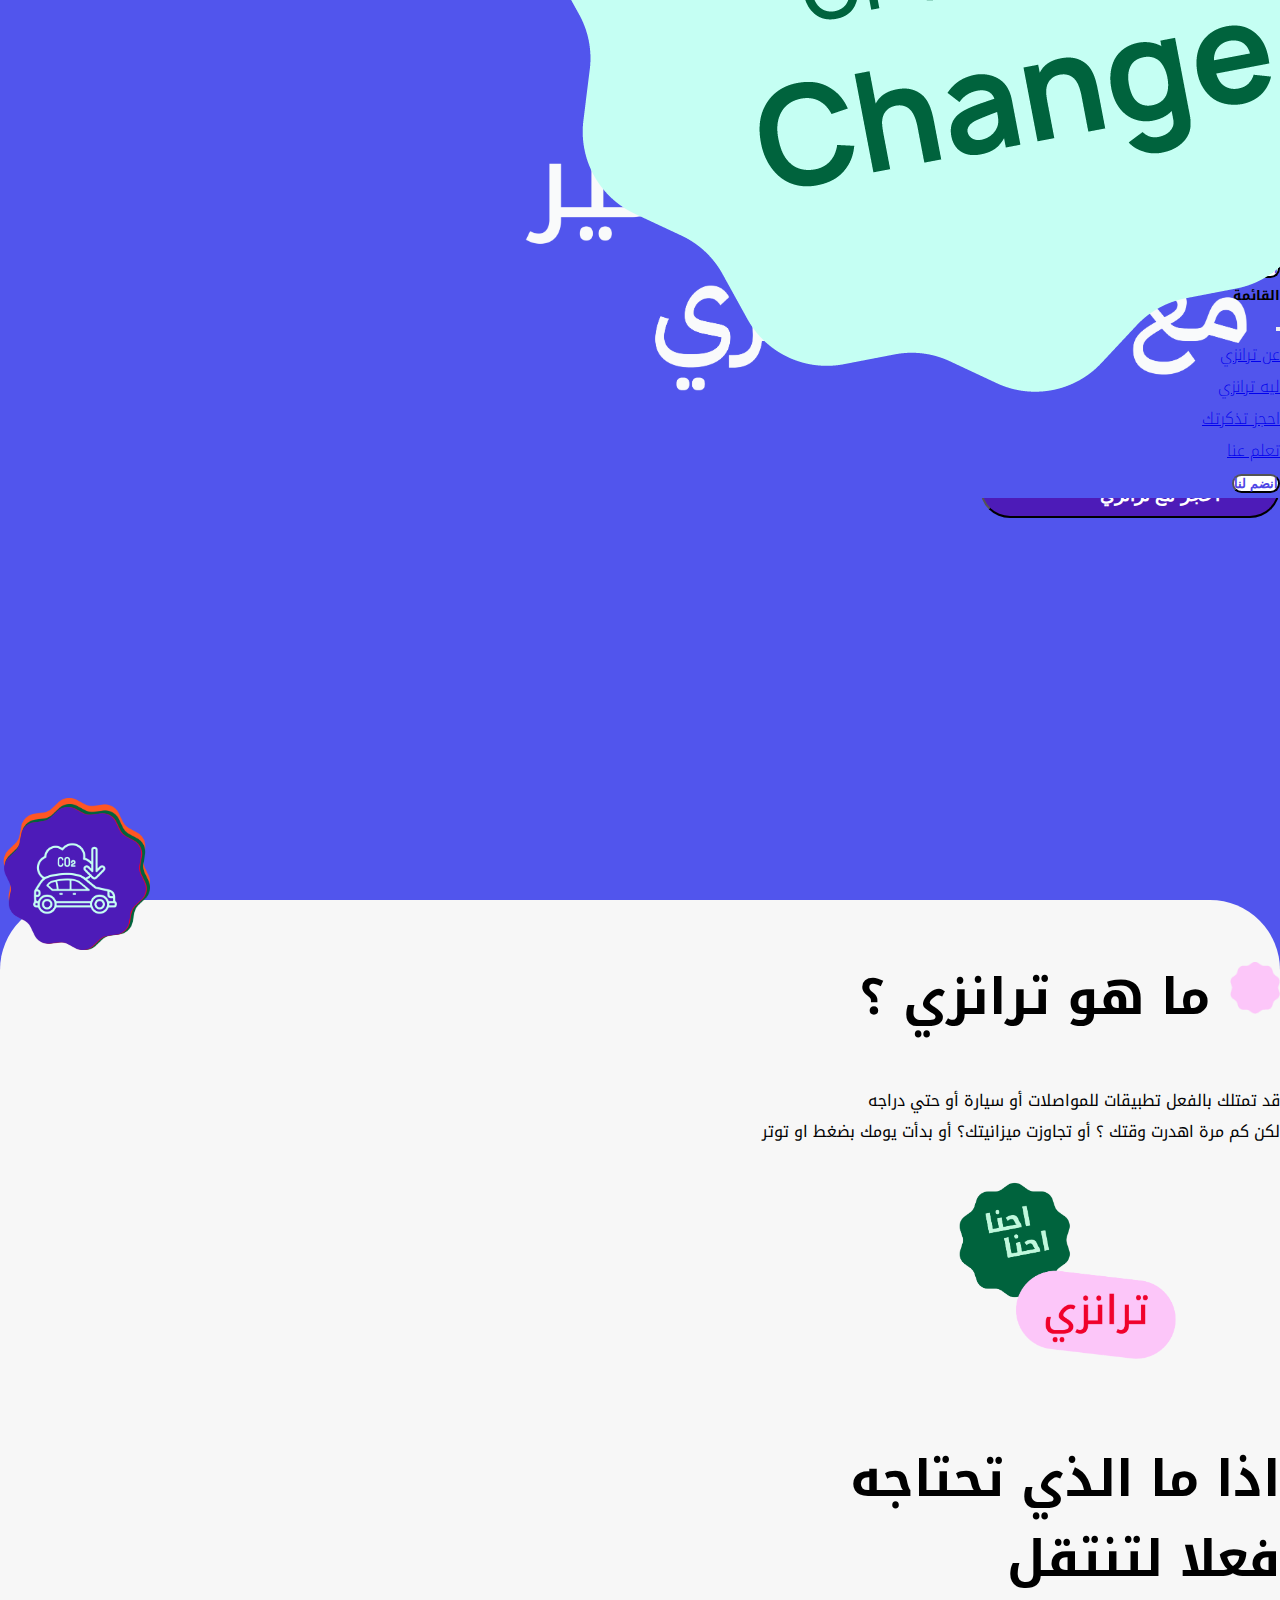
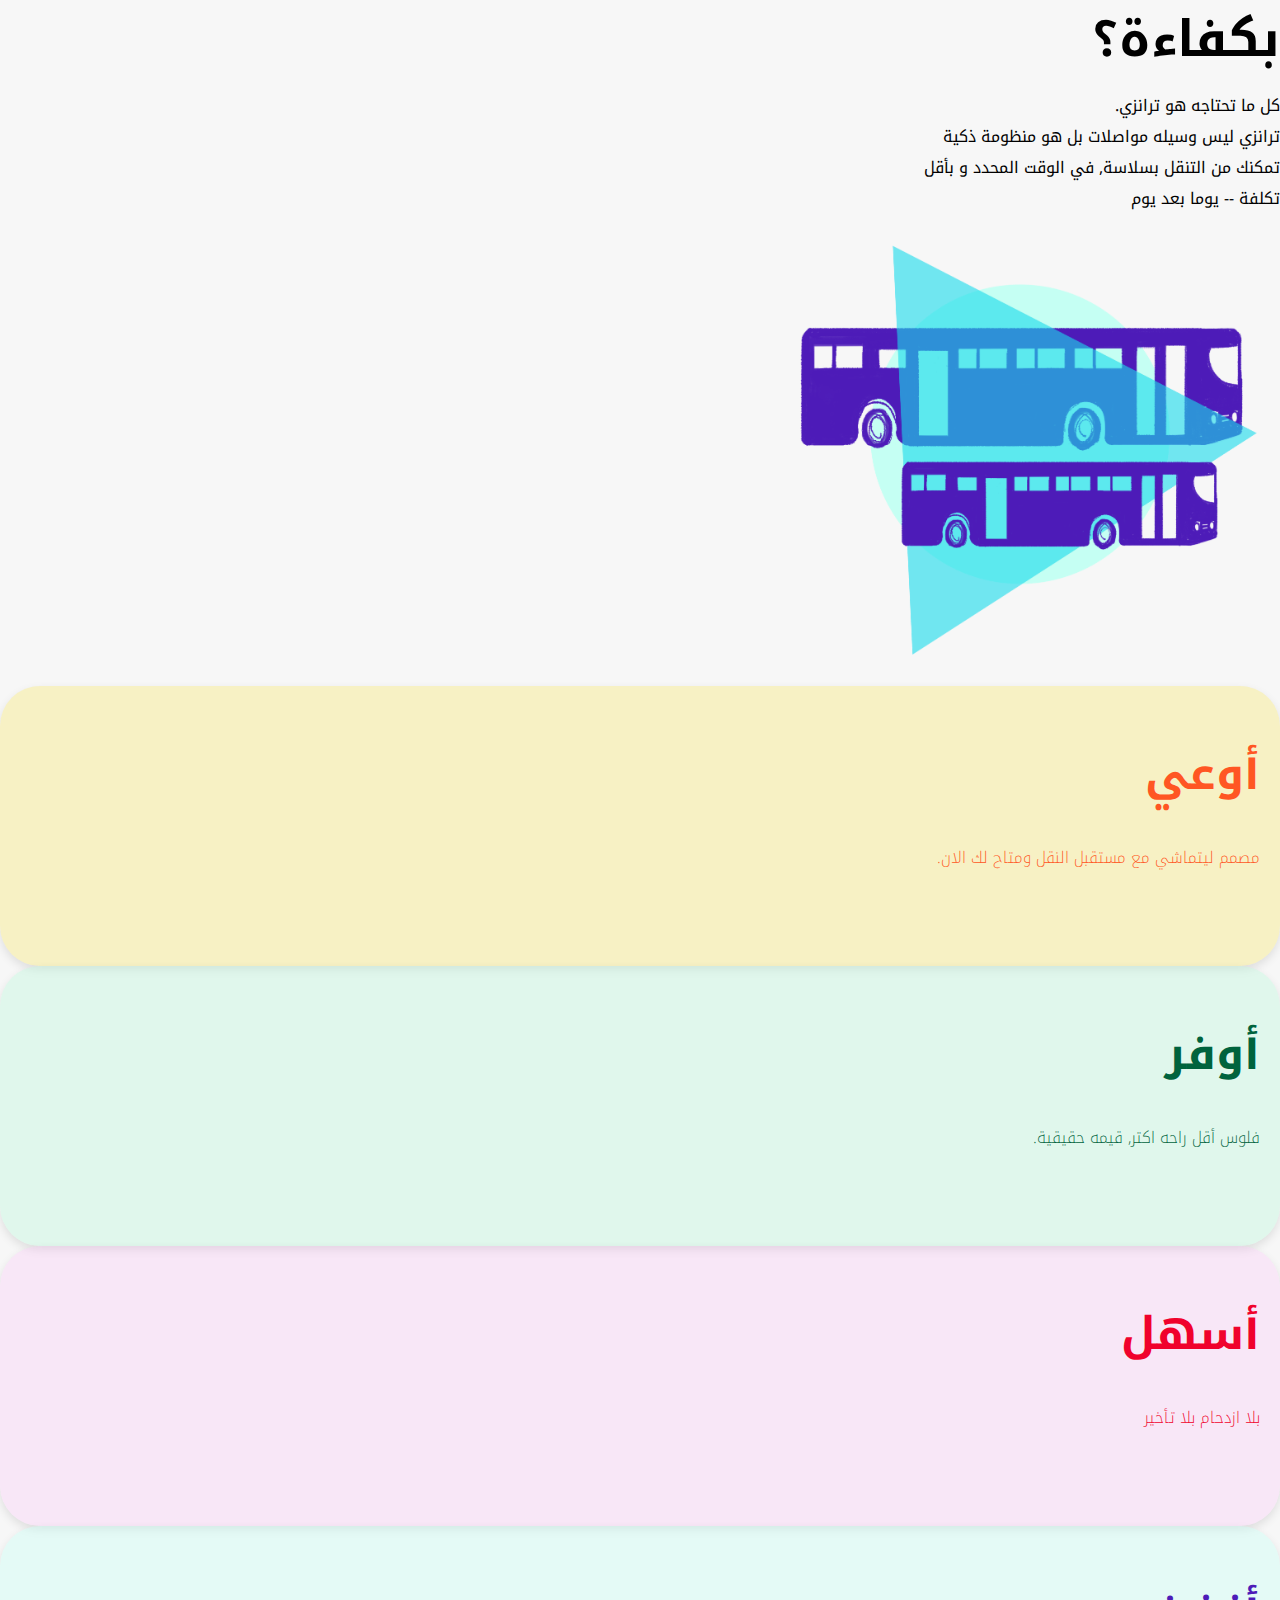
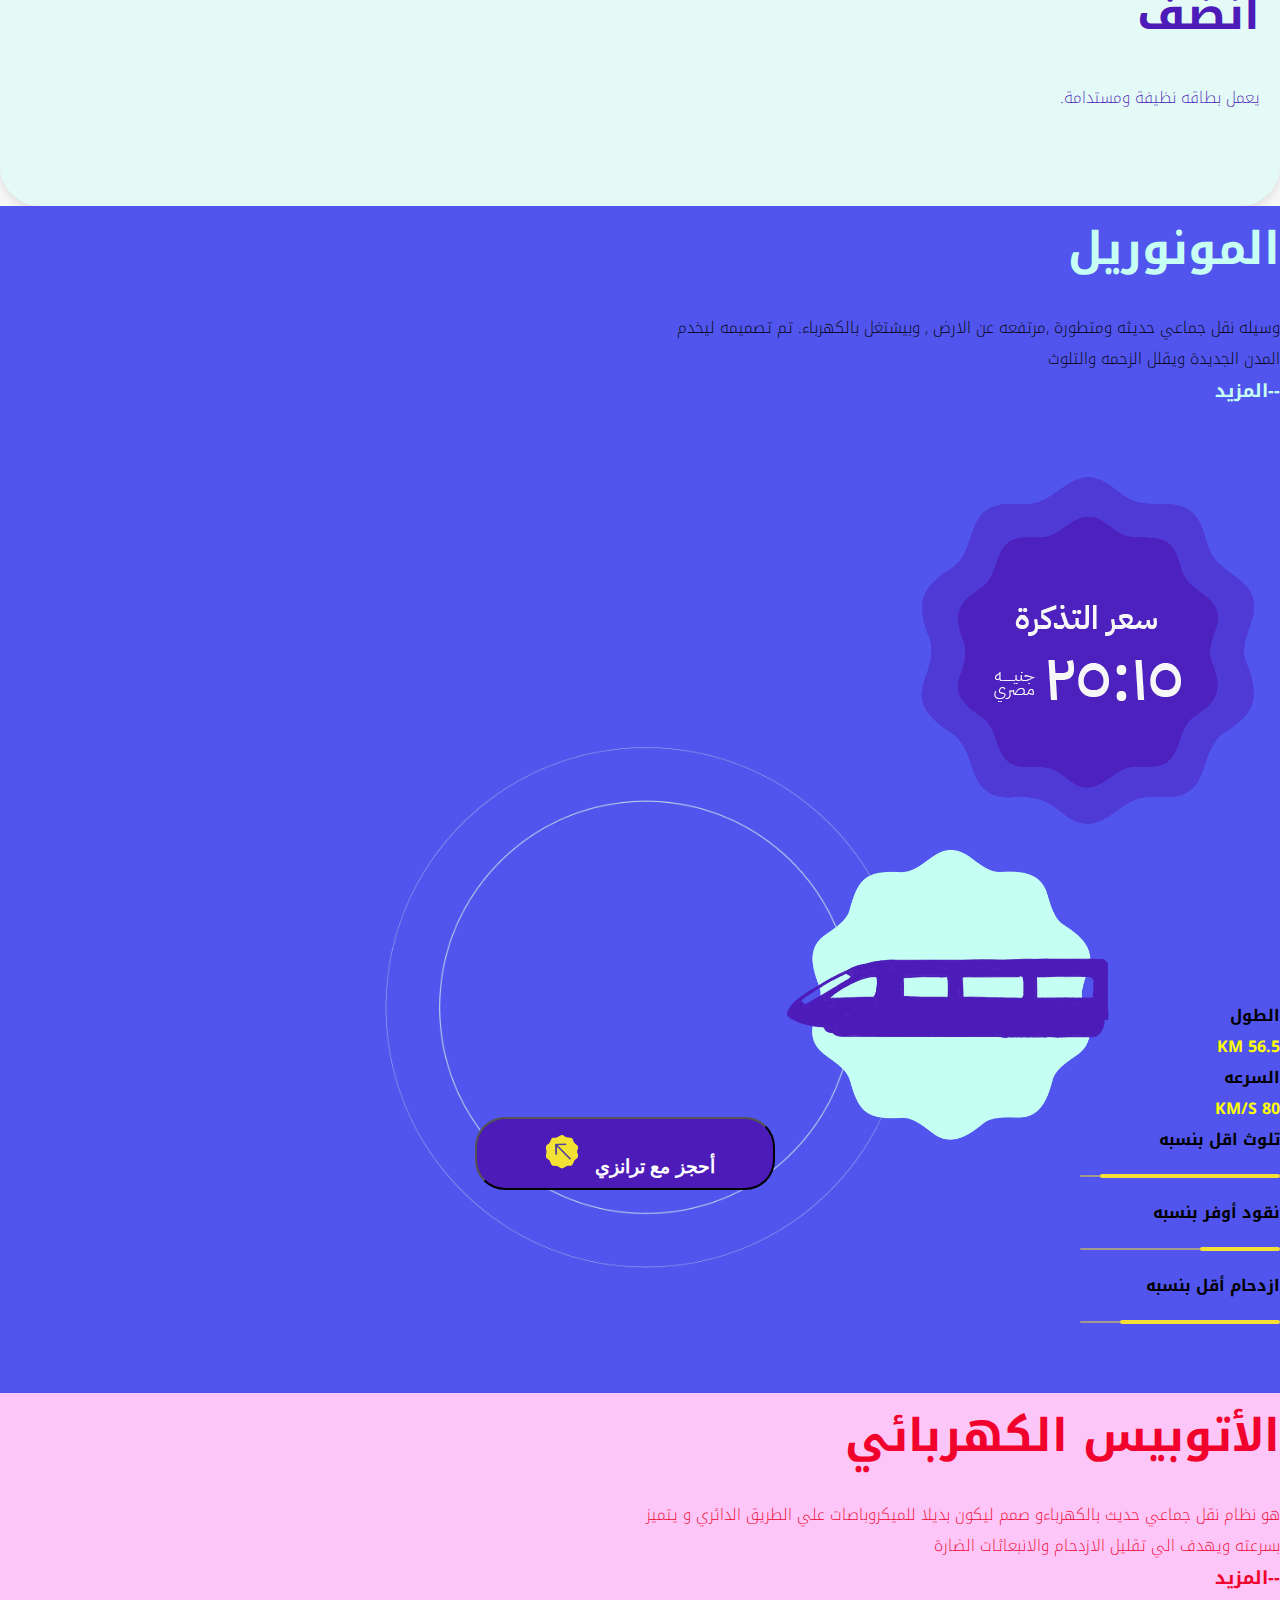
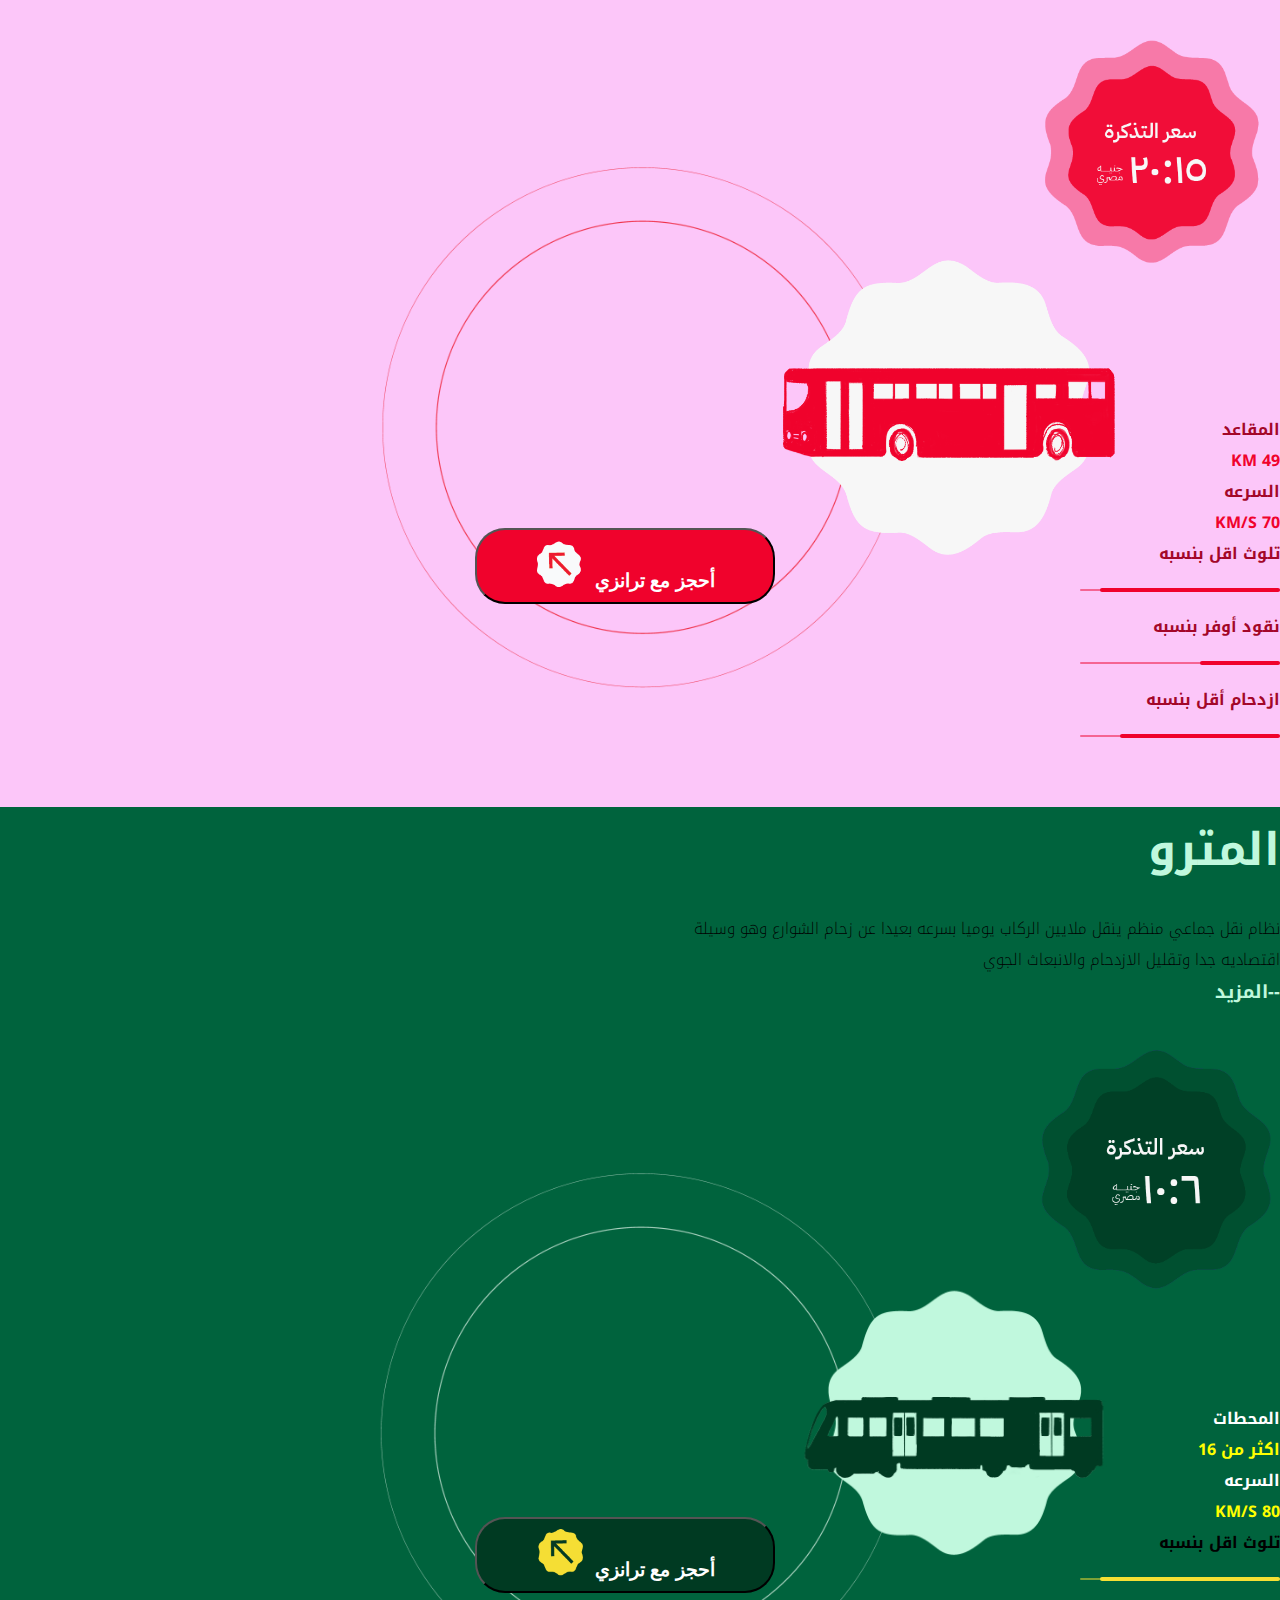
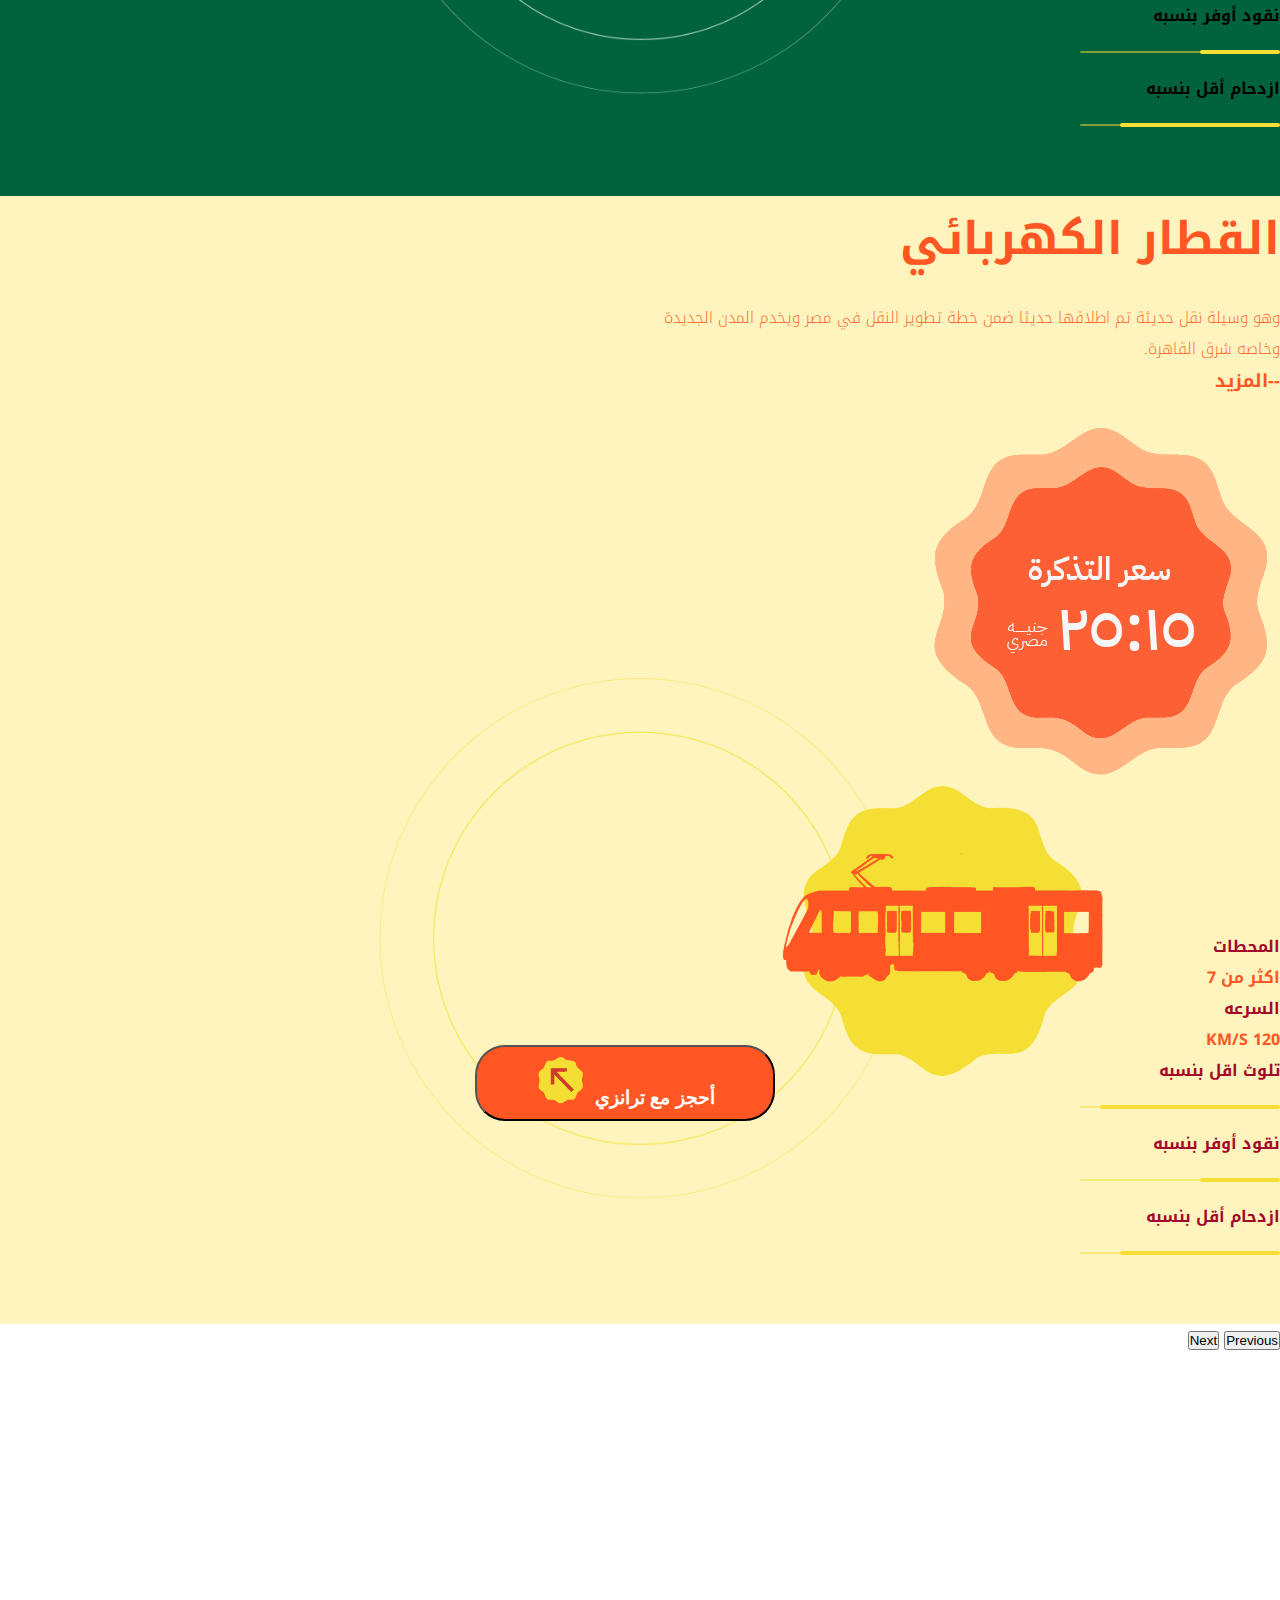
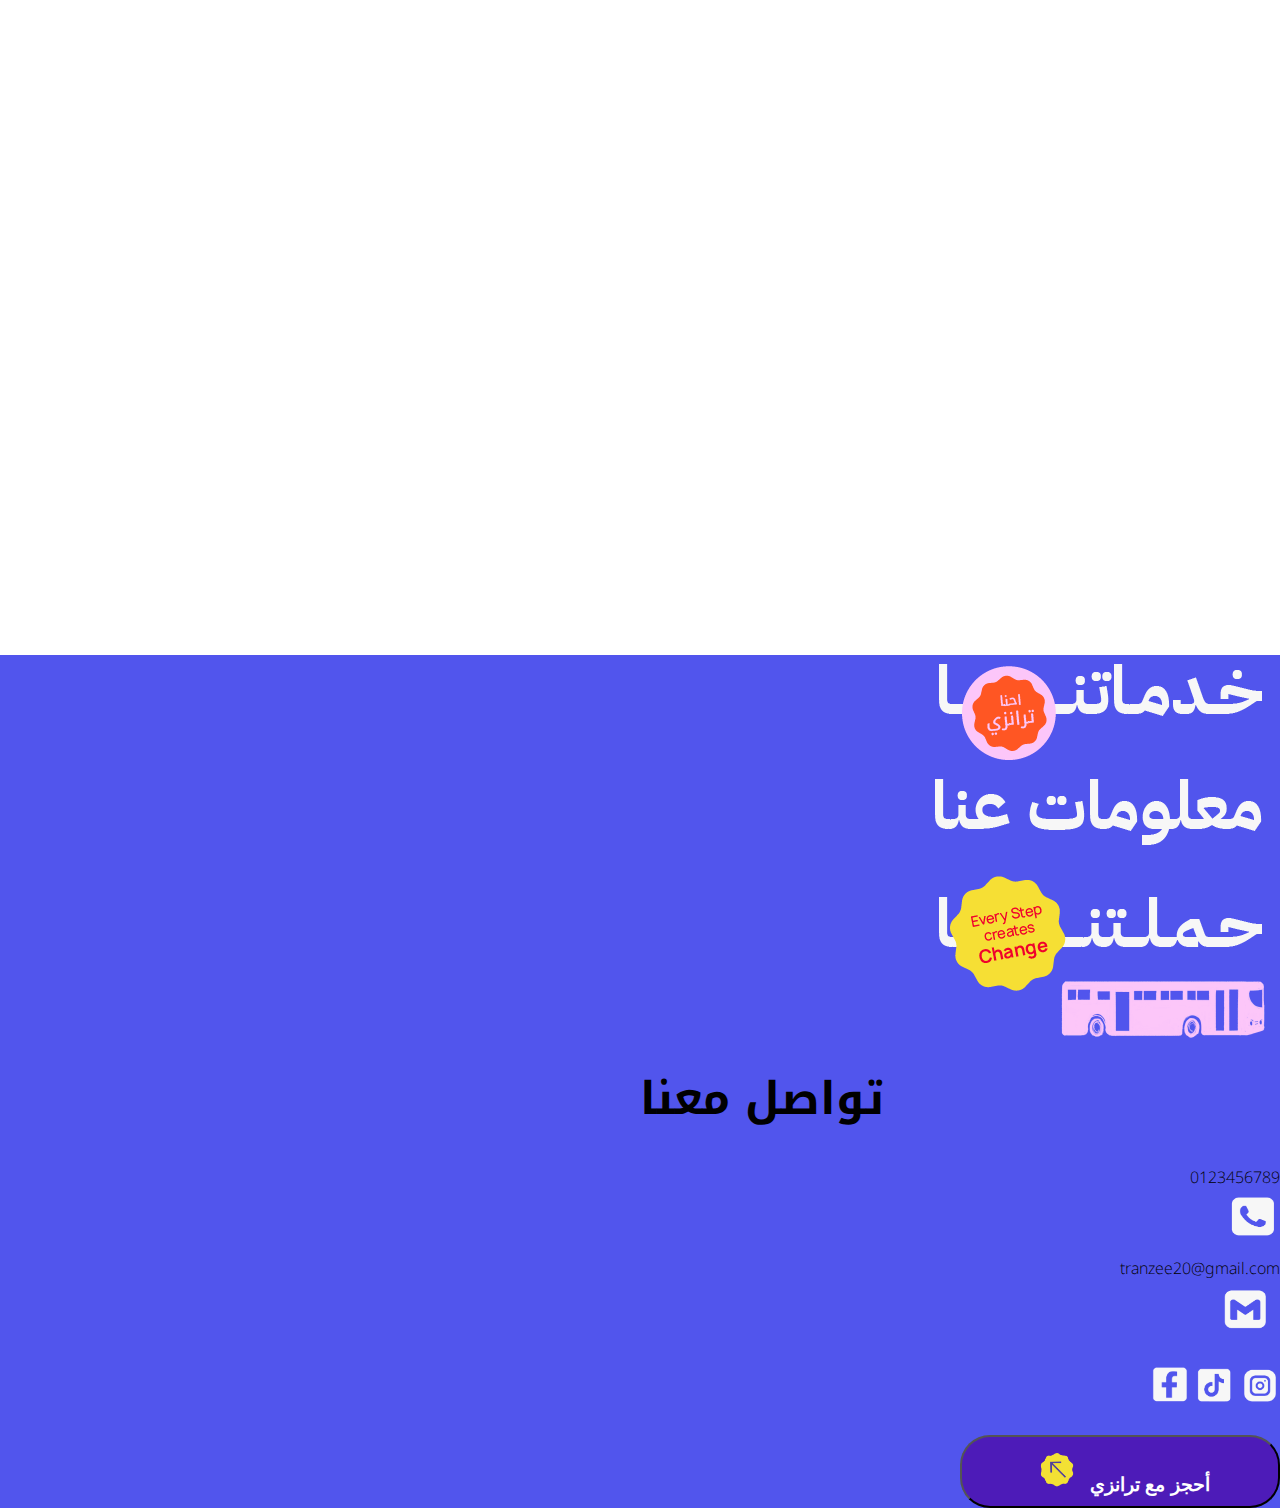
<file: index.html>
﻿<!DOCTYPE html>
<html lang="ar">
  <head>
    <meta charset="UTF-8" />
    <meta name="viewport" content="width=device-width, initial-scale=1.0" />
    <title>ترانزي</title>
    <link
      href="https://cdn.jsdelivr.net/npm/bootstrap@5.3.5/dist/css/bootstrap.min.css"
      rel="stylesheet"
      integrity="sha384-SgOJa3DmI69IUzQ2PVdRZhwQ+dy64/BUtbMJw1MZ8t5HZApcHrRKUc4W0kG879m7"
      crossorigin="anonymous"
    />
    <link rel="stylesheet" href="./style.css" />
    <link rel="icon" href="./assets/favicon.png" />
  </head>
  <body dir="rtl">
    <main class="">
      <header>
        <nav class="navbar navbar-expand-lg navbar-dark p-4">
          <div class="container">
            <!-- Toggle for small screens -->
            <a class="navbar-brand fw-bold text-white d-lg-none" href="#">
              <img src="./assets/logo.png" class="logo" />
            </a>
            <button
              class="navbar-toggler d-lg-none"
              type="button"
              data-bs-toggle="offcanvas"
              data-bs-target="#mobileMenu"
            >
              <span class="navbar-toggler-icon"></span>
            </button>

            <!-- Desktop menu -->
            <div
              class="collapse navbar-collapse d-none d-lg-flex justify-content-between"
            >
              <a class="navbar-brand fw-bold text-white" href="#">
                <img src="./assets/logo.png" class="logo" />
              </a>
              <ul class="navbar-nav text-center gap-4">
                <li class="nav-item">
                  <a class="nav-link text-white" href="#intro">عن ترانزي</a>
                </li>
                <li class="nav-item">
                  <a class="nav-link text-white" href="#about">ليه ترانزي</a>
                </li>
                <li class="nav-item">
                  <a
                    class="nav-link text-white"
                    href="#carouselExampleAutoplaying"
                    >احجز تذكرتك</a
                  >
                </li>
                <li class="nav-item">
                  <a class="nav-link text-white" href="#">تعلم عنا</a>
                </li>
              </ul>

              <button class="btn btn-join px-4 py-2">انضم لينا</button>
            </div>
          </div>
        </nav>

        <!-- Mobile Offcanvas -->
        <div
          class="offcanvas offcanvas-end d-lg-none bg-tranzee"
          tabindex="-1"
          id="mobileMenu"
        >
          <div
            class="offcanvas-header d-flex justify-content-between align-items-center w-100"
          >
            <h5 class="offcanvas-title text-light mb-0">القائمة</h5>
            <button
              type="button"
              class="btn-close btn-close-white m-0"
              data-bs-dismiss="offcanvas"
            ></button>
          </div>

          <div class="offcanvas-body text-center">
            <ul class="navbar-nav gap-3">
              <li class="nav-item">
                <a class="nav-link text-light" href="#">عن ترانزي</a>
              </li>
              <li class="nav-item">
                <a class="nav-link text-light" href="#">ليه ترانزي</a>
              </li>
              <li class="nav-item">
                <a class="nav-link text-light" href="#">احجز تذكرتك</a>
              </li>
              <li class="nav-item">
                <a class="nav-link text-light" href="#">تعلم عنا</a>
              </li>
            </ul>
            <button class="btn btn-join px-4 py-2">انضم لنا</button>
          </div>
        </div>
      </header>
      <section class="hero" id="intro">
        <div
          class="container d-flex flex-column align-items-center justify-content-center h-100"
        >
          <div style="position: relative; width: 60%">
            <img src="./assets/text.png" style="width: 100%" />
            <img
              src="./assets/png-07.png"
              class="icon d-block mx-auto w-25 w-md-25"
            />
          </div>
          <p class="w-50 text-center my-5">
            ترانزي هي حمله توعويه موجهه لجيل z ,تهدف الي تعزيز الاعتماد علي
            وسائل النقل العام بدلا من السيارات الخاصه, لتقليل الزحام وتحسين جودة
            الحياه.
          </p>
          <button class="btn register">
            أحجز مع ترانزي<img
              src="./assets/yellowArrow.png"
              style="width: 50px; margin-right: 10px"
            />
          </button>
        </div>
      </section>
      <section class="bg-tranzee" id="about">
        <div
          style="background-color: #f7f7f7; border-radius: 70px 70px 0 0"
          class="d-flex flex-column justify-content-between align-items-center py-5"
        >
          <div class="container" style="padding: 50px 0">
            <div
              class="d-flex flex-column flex-lg-row justify-content-between align-items-center hello"
            >
              <div>
                <h2 style="font-size: 50px; margin-bottom: 40px" class="fonte">
                  <img
                    src="./assets/Asset 2.png"
                    width="50px"
                    class="img-fluid"
                    style="margin-left: 20px"
                  />ما هو ترانزي ؟
                </h2>
                <p style="font-weight: 400">
                  قد تمتلك بالفعل تطبيقات للمواصلات أو سيارة أو حتي دراجه
                </p>
                <p style="font-weight: 400">
                  لكن كم مرة اهدرت وقتك ؟ أو تجاوزت ميزانيتك؟ أو بدأت يومك بضغط
                  او توتر
                </p>
              </div>
              <img
                src="./assets/png-04.png"
                class="img-fluid"
                style="width: 30%"
              />
            </div>
          </div>
          <div class="container">
            <div
              class="d-flex flex-column flex-lg-row justify-content-between align-items-center hello"
            >
              <div>
                <h2
                  class="fonte"
                  style="
                    font-size: 50px;
                    margin-bottom: 80px;
                    line-height: 80px;
                  "
                >
                  اذا ما الذي تحتاجه<br />
                  فعلا لتنتقل <br />بكفاءة؟
                </h2>
                <div style="margin-top: -70px" class="teat">
                  <p style="font-weight: 400">كل ما تحتاجه هو ترانزي.</p>
                  <p style="font-weight: 400">
                    ترانزي ليس وسيله مواصلات بل هو منظومة ذكية <br />تمكنك من
                    التنقل بسلاسة, في الوقت المحدد و بأقل <br />تكلفة -- يوما
                    بعد يوم
                  </p>
                </div>
              </div>
              <img
                src="./assets/png-03.png"
                class="img-fluid"
                style="width: 40%"
              />
            </div>
          </div>
          <div class="container-fluid my-5">
            <div class="row justify-content-center gap-3">
              <div
                class="col-8 col-md-4 mb-5 mb-lg-0 col-lg-2 relative card"
                style="background-color: hsl(53, 92%, 58%, 26%); color: #ff5623"
              >
                <h3 style="font-size: 45px; margin: 25px 0">أوعي</h3>
                <p>مصمم ليتماشي مع مستقبل النقل ومتاح لك الان.</p>
                <img src="./assets/png-12.png" class="img-fluid card-img" />
              </div>
              <div
                class="col-8 col-md-4 mb-5 mb-lg-0 col-lg-2 relative card"
                style="
                  background-color: hsl(151, 80%, 86%, 40%);
                  color: #00633d;
                "
              >
                <h3 style="font-size: 45px; margin: 25px 0">أوفر</h3>
                <p>فلوس أقل راحه اكتر, قيمه حقيقية.</p>
                <img src="./assets/png-09.png" class="img-fluid card-img" />
              </div>
              <div
                class="col-8 col-md-4 mb-5 mb-lg-0 col-lg-2 relative card"
                style="
                  background-color: hsl(304, 91%, 86%, 26%);
                  color: #f0022c;
                "
              >
                <h3 style="font-size: 45px; margin: 25px 0">أسهل</h3>
                <p>بلا ازدحام بلا تأخير</p>
                <img src="./assets/png-10.png" class="img-fluid card-img" />
              </div>
              <div
                class="col-8 col-md-4 mb-5 mb-lg-0 col-lg-2 relative card"
                style="
                  background-color: hsl(168, 100%, 89%, 40%);
                  color: #4d1bb8;
                "
              >
                <h3 style="font-size: 45px; margin: 25px 0">أنضف</h3>
                <p>يعمل بطاقه نظيفة ومستدامة.</p>
                <img src="./assets/png-11.png" class="img-fluid card-img" />
              </div>
            </div>
          </div>
        </div>
      </section>
      <div
        id="carouselExampleAutoplaying"
        class="carousel slide"
        data-bs-ride="carousel"
      >
        <div class="carousel-inner">
          <div class="carousel-item active">
            <div
              class="bg-tranzee d-flex flex-column align-items-center justify-content-center caro"
              style="min-height: 100vh"
            >
              <div
                class="w-100 container d-flex justify-content-between align-items-center text-white first-section"
              >
                <div>
                  <h3
                    style="
                      font-size: 45px;
                      color: hsl(168, 100%, 89%);
                      margin-bottom: 20px;
                    "
                  >
                    المونوريل
                  </h3>
                  <p class="para">
                    وسيله نقل جماعي حديثه ومتطورة ,مرتفعه عن الارض , وبيشتغل
                    بالكهرباء. تم تصميمه ليخدم المدن الجديدة ويقلل الزحمه
                    والتلوث
                  </p>
                  <p
                    class="w-50"
                    style="
                      font-weight: bold;
                      font-size: 18px;
                      color: hsl(168, 100%, 89%);
                    "
                  >
                    --المزيد
                  </p>
                </div>
                <div class="tazkara">
                  <img src="./assets/tazkaraBlue.png"  />
                </div>
              </div>
              <div
                class="d-flex flex-column justify-content-between align-items-center my-2 w-100 circles-bg"
                style="background-image: url(./assets/firstCircles.png)"
              >
                <img
                  src="./assets/png-01.png"
                  class="d-block car-img"
                  alt="..."
                />
                <button class="btn register">
                  أحجز مع ترانزي<img
                    src="./assets/yellowArrow.png"
                    style="width: 50px; margin-right: 10px"
                  />
                </button>
              </div>
              <div
                class="container d-flex justify-content-between align-items-center last-section"
              >
                <div class="text-white">
                  <div>
                    <h4>الطول</h4>
                    <p style="font-weight: bold; color: yellow">56.5 KM</p>
                  </div>
                  <div>
                    <h4>السرعه</h4>
                    <p style="font-weight: bold; color: yellow">80 KM/S</p>
                  </div>
                </div>
                <div class="text-white">
                  <div class="my-2">
                    <h4>تلوث اقل بنسبه</h4>
                    <div class="range-container" data-value="90">
                      <div class="filled"></div>
                    </div>
                  </div>
                  <div class="my-2">
                    <h4 class="">نقود أوفر بنسبه</h4>
                    <div class="range-container" data-value="40">
                      <div class="filled"></div>
                    </div>
                  </div>
                  <div class="my-2">
                    <h4>ازدحام أقل بنسبه</h4>
                    <div class="range-container" data-value="80">
                      <div class="filled"></div>
                    </div>
                  </div>
                </div>
              </div>
            </div>
          </div>
          <div class="carousel-item">
            <div
              class="bg-bink d-flex flex-column align-items-center justify-content-center caro"
              style="min-height: 100vh"
            >
              <div
                class="w-100 container d-flex justify-content-between align-items-center text-white first-section"
              >
                <div style="color: #f0022c">
                  <h3
                    style="font-size: 45px; color: #f0022c; margin-bottom: 20px"
                  >
                    الأتوبيس الكهربائي
                  </h3>
                  <p class="para">
                    هو نظام نقل جماعي حديث بالكهرباءو صمم ليكون بديلا
                    للميكروباصات علي الطريق الدائري و يتميز بسرعته ويهدف الي
                    تقليل الازدحام والانبعاثات الضارة
                  </p>
                  <p
                    class="w-50"
                    style="font-weight: bold; font-size: 18px; color: #f0022c"
                  >
                    --المزيد
                  </p>
                </div>
                <div class="tazkara">
                  <img src="./assets/redTaskara.png" style="width: 100%" />
                </div>
              </div>
              <div
                class="d-flex flex-column justify-content-between align-items-center my-2 w-100 circles-bg"
                style="background-image: url(./assets/redCricles.png)"
              >
                <img
                  src="./assets/png-17.png"
                  class="d-block car-img"
                  alt="..."
                />
                <button class="btn register" style="background-color: #f0022c">
                  أحجز مع ترانزي<img
                    src="./assets/redarrow.png"
                    style="width: 50px; margin-right: 10px"
                  />
                </button>
              </div>
              <div
                class="container d-flex justify-content-between align-items-center last-section"
              >
                <div class="text-white">
                  <div>
                    <h4 style="color: #a30729">المقاعد</h4>
                    <p style="font-weight: bold; color: #f0022c">49 KM</p>
                  </div>
                  <div>
                    <h4 style="color: #a30729">السرعه</h4>
                    <p style="font-weight: bold; color: #f0022c">70 KM/S</p>
                  </div>
                </div>
                <div class="text-white">
                  <div class="my-2">
                    <h4 style="color: #a30729">تلوث اقل بنسبه</h4>
                    <div
                      class="range-container"
                      style="background-color: hsl(349, 98%, 47%, 50%)"
                      data-value="90"
                    >
                      <div
                        class="filled"
                        style="background-color: #f0022c"
                      ></div>
                    </div>
                  </div>
                  <div class="my-2">
                    <h4 style="color: #a30729">نقود أوفر بنسبه</h4>
                    <div
                      class="range-container"
                      style="background-color: hsl(349, 98%, 47%, 50%)"
                      data-value="40"
                    >
                      <div
                        class="filled"
                        style="background-color: #f0022c"
                      ></div>
                    </div>
                  </div>
                  <div class="my-2">
                    <h4 style="color: #a30729">ازدحام أقل بنسبه</h4>
                    <div
                      class="range-container"
                      style="background-color: hsl(349, 98%, 47%, 50%)"
                      data-value="80"
                    >
                      <div
                        class="filled"
                        style="background-color: #f0022c"
                      ></div>
                    </div>
                  </div>
                </div>
              </div>
            </div>
          </div>
          <div class="carousel-item">
            <div
              class="bg-green d-flex flex-column align-items-center justify-content-center caro"
              style="min-height: 100vh"
            >
              <div
                class="w-100 container d-flex justify-content-between align-items-center text-white first-section"
              >
                <div>
                  <h3
                    style="font-size: 45px; color: #c0f8dd; margin-bottom: 20px"
                  >
                    المترو
                  </h3>
                  <p class="para">
                    نظام نقل جماعي منظم ينقل ملايين الركاب يوميا بسرعه بعيدا عن
                    زحام الشوارع وهو وسيلة اقتصاديه جدا وتقليل الازدحام
                    والانبعاث الجوي
                  </p>
                  <p
                    class="w-50"
                    style="font-weight: bold; font-size: 18px; color: #c0f8dd"
                  >
                    --المزيد
                  </p>
                </div>
                <div class="tazkara">
                  <img src="./assets/greenTaskara.png" style="width: 100%" />
                </div>
              </div>
              <div
                class="d-flex flex-column justify-content-between align-items-center my-2 w-100 circles-bg"
                style="background-image: url(./assets/greenCircles.png)"
              >
                <img
                  src="./assets/png-19.png"
                  class="d-block car-img"
                  alt="..."
                />
                <button class="btn register" style="background-color: #003a22">
                  أحجز مع ترانزي<img
                    src="./assets/greenArrow.png"
                    style="width: 50px; margin-right: 10px"
                  />
                </button>
              </div>
              <div
                class="container d-flex justify-content-between align-items-center last-section"
              >
                <div class="text-white">
                  <div>
                    <h4 style="color: white">المحطات</h4>
                    <p style="font-weight: bold; color: yellow">اكثر من 16</p>
                  </div>
                  <div>
                    <h4 style="color: white">السرعه</h4>
                    <p style="font-weight: bold; color: yellow">80 KM/S</p>
                  </div>
                </div>
                <div class="text-white">
                  <div class="my-2">
                    <h4>تلوث اقل بنسبه</h4>
                    <div class="range-container" data-value="90">
                      <div class="filled"></div>
                    </div>
                  </div>
                  <div class="my-2">
                    <h4 class="">نقود أوفر بنسبه</h4>
                    <div class="range-container" data-value="40">
                      <div class="filled"></div>
                    </div>
                  </div>
                  <div class="my-2">
                    <h4>ازدحام أقل بنسبه</h4>
                    <div class="range-container" data-value="80">
                      <div class="filled"></div>
                    </div>
                  </div>
                </div>
              </div>
            </div>
          </div>
          <div class="carousel-item">
            <div
              class="b-beige d-flex flex-column align-items-center justify-content-center caro"
              style="min-height: 100vh"
            >
              <div
                class="w-100 container d-flex justify-content-between align-items-center text-white first-section"
              >
                <div>
                  <h3
                    style="font-size: 45px; color: #ff5623; margin-bottom: 20px"
                  >
                    القطار الكهربائي
                  </h3>
                  <p class="para" style="color: #ff5623">
                    وهو وسيلة نقل حديثة تم اطلاقها حديثا ضمن خطة تطوير النقل في
                    مصر ويخدم المدن الجديدة وخاصه شرق القاهرة.
                  </p>
                  <p
                    class="w-50"
                    style="font-weight: bold; font-size: 18px; color: #ff5623"
                  >
                    --المزيد
                  </p>
                </div>
                <div class="tazkara">
                  <img src="./assets/orangeTaskara.png"  />
                </div>
              </div>
              <div
                class="d-flex flex-column justify-content-between align-items-center my-2 w-100 circles-bg"
                style="background-image: url(./assets/yellowCircles.png)"
              >
                <img
                  src="./assets/png-06.png"
                  class="d-block car-img"
                  alt="..."
                />
                <button class="btn register" style="background-color: #ff5623">
                  أحجز مع ترانزي<img
                    src="./assets/orangeArrow.png"
                    style="width: 50px; margin-right: 10px"
                  />
                </button>
              </div>
              <div
                class="container d-flex justify-content-between align-items-center last-section"
              >
                <div class="text-white">
                  <div>
                    <h4 style="color: #a30729">المحطات</h4>
                    <p style="font-weight: bold; color: #ff5623">اكثر من 7</p>
                  </div>
                  <div>
                    <h4 style="color: #a30729">السرعه</h4>
                    <p style="font-weight: bold; color: #ff5623">120 KM/S</p>
                  </div>
                </div>
                <div class="text-white">
                  <div class="my-2">
                    <h4 style="color: #a30729">تلوث اقل بنسبه</h4>
                    <div class="range-container" data-value="90">
                      <div class="filled" style="color: #ff5623"></div>
                    </div>
                  </div>
                  <div class="my-2">
                    <h4 class="" style="color: #a30729">نقود أوفر بنسبه</h4>
                    <div class="range-container" data-value="40">
                      <div class="filled" style="color: #ff5623"></div>
                    </div>
                  </div>
                  <div class="my-2">
                    <h4 style="color: #a30729">ازدحام أقل بنسبه</h4>
                    <div class="range-container" data-value="80">
                      <div class="filled" style="color: #ff5623"></div>
                    </div>
                  </div>
                </div>
              </div>
            </div>
          </div>
        </div>
        <button
          class="carousel-control-prev"
          type="button"
          data-bs-target="#carouselExampleAutoplaying"
          data-bs-slide="prev"
        >
          <span class="carousel-control-prev-icon" aria-hidden="true"></span>
          <span class="visually-hidden">Previous</span>
        </button>
        <button
          class="carousel-control-next"
          type="button"
          data-bs-target="#carouselExampleAutoplaying"
          data-bs-slide="next"
        >
          <span class="carousel-control-next-icon" aria-hidden="true"></span>
          <span class="visually-hidden">Next</span>
        </button>
      </div>
      <div style="min-height: 100vh"></div>
      <div class="bg-tranzee p-5 beforeFooter">
        <footer
          class="container bg-tranzee w-100 w-md-50 d-flex flex-column flex-md-row justify-content-between align-items-center text-white"
        >
          <div class="right">
            <img src="./assets/png-25.png" />
          </div>
          <div class="d-flex flex-column info left">
            <h3
              style="
                font-size: 45px;
                margin-bottom: 20px;
                width: 100%;
                text-align: left;
              "
            >
              تواصل معنا
            </h3>
            <div class="d-flex align-items-center">
              <p>0123456789</p>
              <img src="./assets/phone.png" style="width: 60px; height: 50px" />
            </div>
            <div class="d-flex align-items-center">
              <p>tranzee20@gmail.com</p>
              <img src="./assets/gmail.png" style="width: 70px; height: 50px" />
            </div>
            <div
              class="d-flex justify-content-center"
              style="padding-left: 10px; margin: 20px 0"
            >
              <img src="./assets/insta.png" />
              <img src="./assets/tiktok.png" />
              <img src="./assets/facebook.png" />
            </div>
            <button class="btn register" style="width: 50%">
              أحجز مع ترانزي<img
                src="./assets/yellowArrow.png"
                style="width: 50px; margin-right: 10px"
              />
            </button>
          </div>
        </footer>
      </div>
      <!-- footer -->
    </main>
    <script
      src="https://cdn.jsdelivr.net/npm/@popperjs/core@2.11.8/dist/umd/popper.min.js"
      integrity="sha384-I7E8VVD/ismYTF4hNIPjVp/Zjvgyol6VFvRkX/vR+Vc4jQkC+hVqc2pM8ODewa9r"
      crossorigin="anonymous"
    ></script>
    <script
      src="https://cdn.jsdelivr.net/npm/bootstrap@5.3.5/dist/js/bootstrap.min.js"
      integrity="sha384-VQqxDN0EQCkWoxt/0vsQvZswzTHUVOImccYmSyhJTp7kGtPed0Qcx8rK9h9YEgx+"
      crossorigin="anonymous"
    ></script>
    <script>
      document.querySelectorAll(".range-container").forEach((container) => {
        const value = container.getAttribute("data-value");
        const filled = container.querySelector(".filled");
        filled.style.width = value + "%";
      });
    </script>
  </body>
</html>
</file>
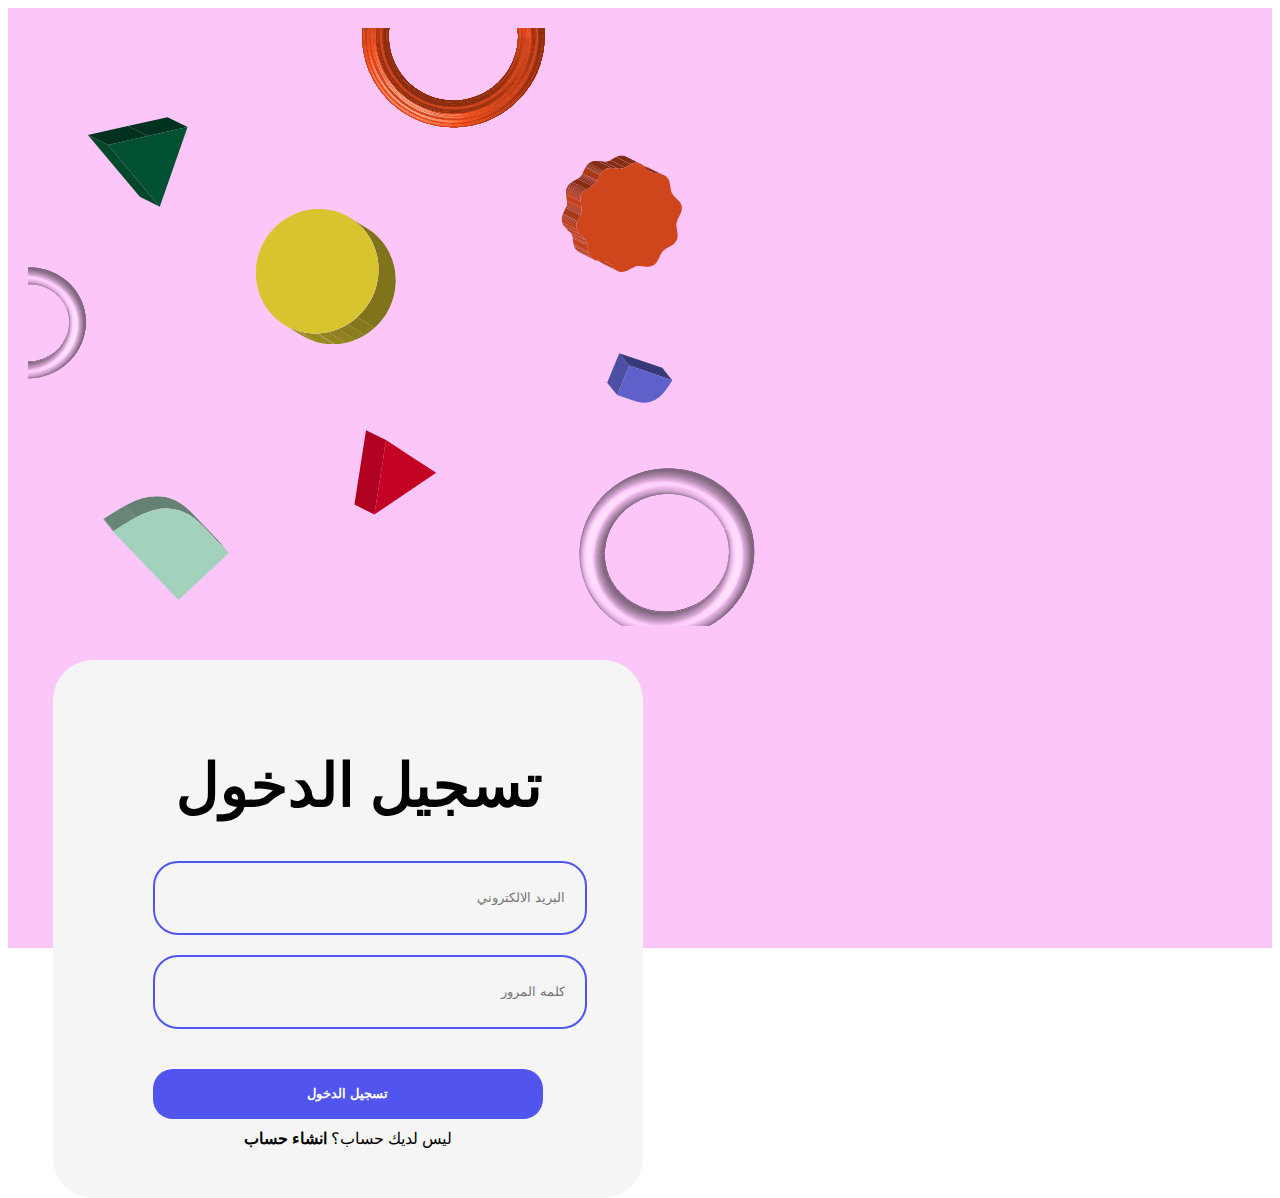
<file: login.html>
<!DOCTYPE html>
<html lang="en">
  <head>
    <meta charset="UTF-8" />
    <meta name="viewport" content="width=device-width, initial-scale=1.0" />
    <title>ترانزي</title>
    <link
      href="https://cdn.jsdelivr.net/npm/bootstrap@5.3.5/dist/css/bootstrap.min.css"
      rel="stylesheet"
      integrity="sha384-SgOJa3DmI69IUzQ2PVdRZhwQ+dy64/BUtbMJw1MZ8t5HZApcHrRKUc4W0kG879m7"
      crossorigin="anonymous"
    />
    <link rel="stylesheet" href="./login.css" />
    <link rel="icon" href="./assets/favicon.png" />
  </head>
  <body>
    <main
      class="d-flex flex-row-reverse bg-bink justify-content-between"
      style="height: 100vh"
    >
      <div class="left" style="width: 50%">
        <img src="./assets/temp.svg" style="width: 100%;  height: 100%;transform: rotate(180deg);" />
      </div>
      <div
        class="right d-flex flex-column align-items-center justify-content-center"
        style="margin-right: 0 !important; margin-left: 25px"
      >
        <form>
          <h1>تسجيل الدخول</h1>

          <input type="email" placeholder="البريد الالكتروني" />
          <input type="password" placeholder="كلمه المرور" />
          <button>تسجيل الدخول</button>
          <a href="./register.html">ليس لديك حساب؟ <span>انشاء حساب </span></a>
        </form>
      </div>
    </main>
  </body>
</html>
</file>
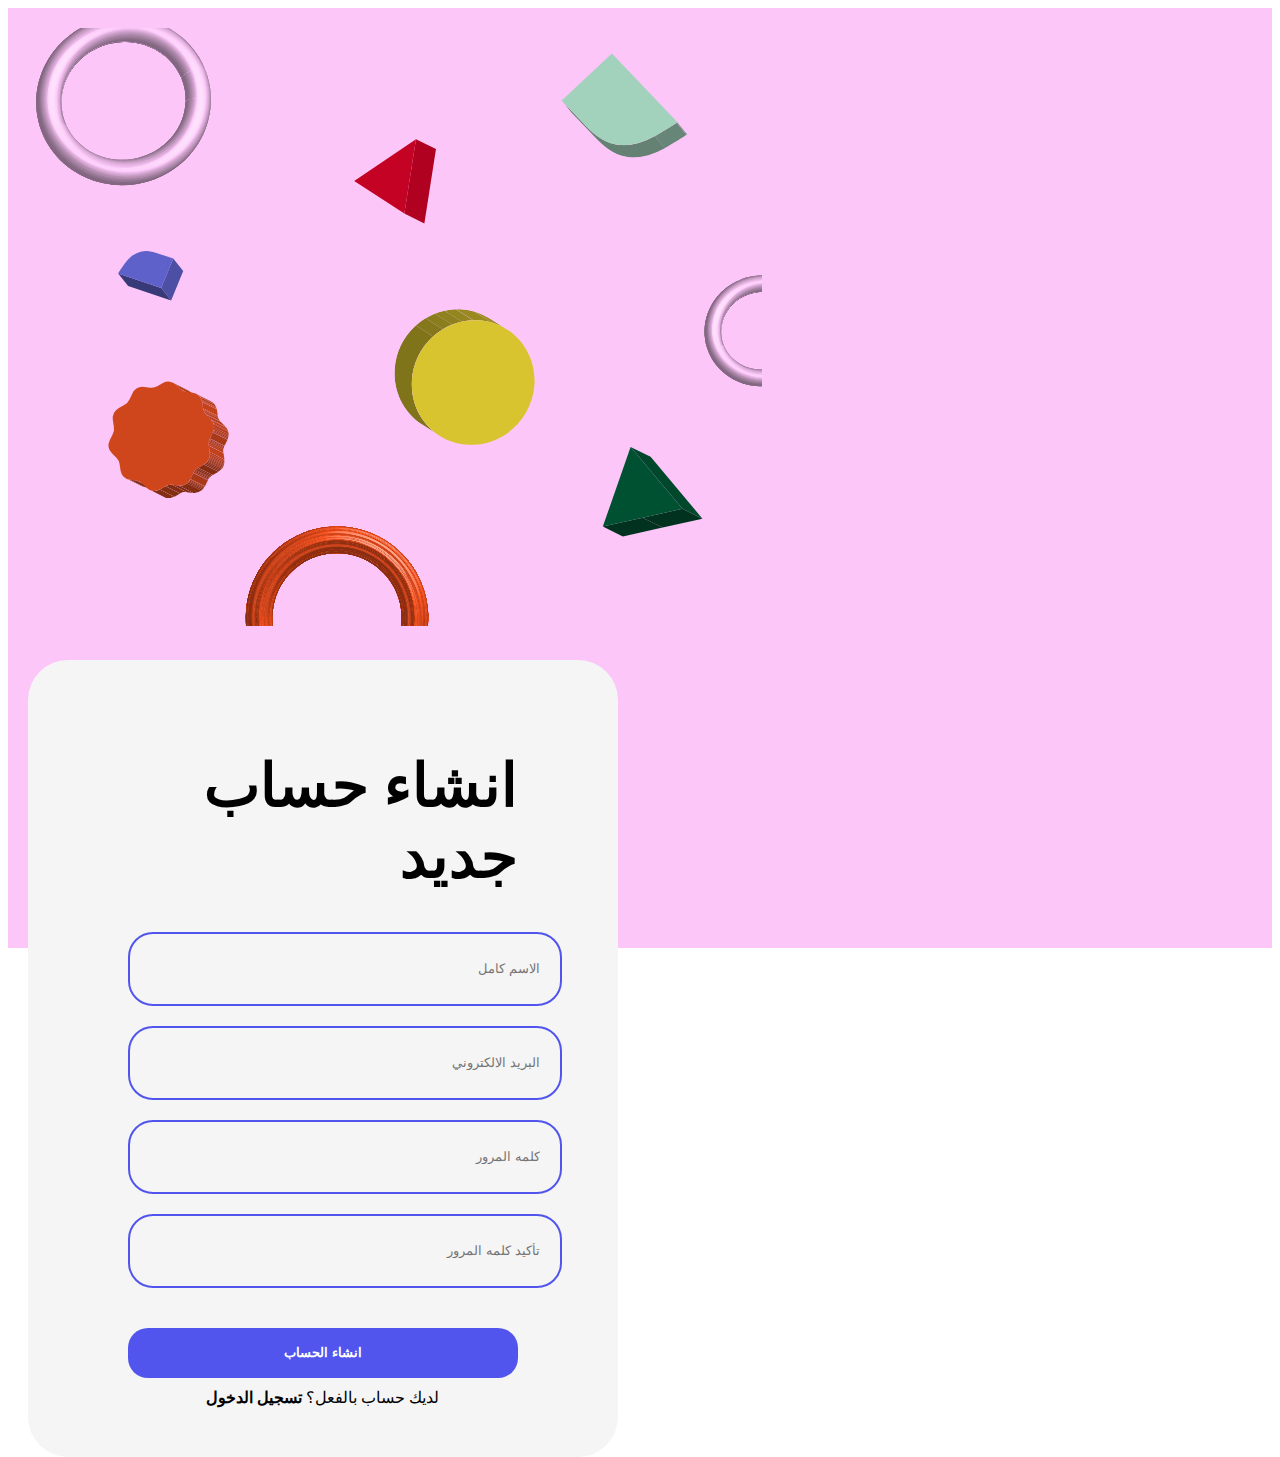
<file: register.html>
<!DOCTYPE html>
<html lang="en">
  <head>
    <meta charset="UTF-8" />
    <meta name="viewport" content="width=device-width, initial-scale=1.0" />
    <title>ترانزي</title>
    <link
      href="https://cdn.jsdelivr.net/npm/bootstrap@5.3.5/dist/css/bootstrap.min.css"
      rel="stylesheet"
      integrity="sha384-SgOJa3DmI69IUzQ2PVdRZhwQ+dy64/BUtbMJw1MZ8t5HZApcHrRKUc4W0kG879m7"
      crossorigin="anonymous"
    />
    <link rel="stylesheet" href="./login.css" />
    <link rel="icon" href="./assets/favicon.png" />
  </head>
  <body>
    <main class="d-flex bg-bink justify-content-between" style="height: 100vh">
      <div class="left" style="width: 50%">
        <img src="./assets/temp.svg" style="width: 100%; height: 100%" />
      </div>
      <div class="right d-flex flex-column align-items-center">
        <form>
          <h1>انشاء حساب جديد</h1>

          <input type="text" placeholder="الاسم كامل" />
          <input type="email" placeholder="البريد الالكتروني" />
          <input type="password" placeholder="كلمه المرور" />
          <input type="password" placeholder="تأكيد كلمه المرور" />
          <button>انشاء الحساب</button>
          <a href="./login.html">لديك حساب بالفعل؟ <span>تسجيل الدخول </span></a>
        </form>
      </div>
    </main>
  </body>
</html>
</file>
<file: style.css>
@import url("https://fonts.googleapis.com/css2?family=EB+Garamond:ital,wght@0,400..800;1,400..800&family=Noto+Kufi+Arabic:wght@100..900&family=Schibsted+Grotesk:ital,wght@0,400..900;1,400..900&display=swap");
* {
  margin: 0;
  padding: 0;
  box-sizing: border-box;
}
p {
  margin-bottom: 0;
}
body {
  font-family: "Noto Kufi Arabic", sans-serif;
  font-optical-sizing: auto;
  font-weight: 200;
  font-style: normal;
}
header {
  position: absolute;
  top: 0;
  left: 0;
  width: 100%;
  background-color: transparent;
}
header nav {
  width: 100%;
}
.logo {
  width: 200px;
}

.hero {
  background-color: #5155ed;
  height: 100vh;
  padding-top: 109px;
  color: white;
}
.nav-item {
  border-bottom: 1px solid transparent;
}
.navbar-nav {
  gap: 1.5rem;
}
.nav-item:hover {
  color: #e7e7e7;
  border-bottom: 1px solid #e7e7e7;
}
.btn-join {
  border-radius: 999px;
  background-color: white;
  color: #4f46e5;
  font-weight: bold;
}
.btn-join:hover {
  background-color: hsl(0, 0%, 100%, 70%);
}
.bg-tranzee {
  background-color: #5155ed;
}
.icon {
  position: absolute;
  left: -20px;
  bottom: -20px;
  /* animation: loop 10s linear infinite; */
}
@keyframes loop {
  0% {
    transform: rotate(0deg);
  }
  100% {
    transform: rotate(360deg);
  }
}
.register {
  width: 300px;
  padding: 10px;
  background-color: #4d1bb8;
  color: white;
  border-radius: 30px;
  font-size: larger;
  font-weight: bold;
}
.register:hover {
  background-color: hsl(259, 74%, 41%, 80%);
}
.card {
  padding: 20px;
  height: 280px;
  border-radius: 40px;
  transition: 0.5s ease-in-out;
  box-shadow: 0 4px 10px rgba(0, 0, 0, 0.1);
}
.card .card-img {
  position: absolute;
  bottom: -50px;
  left: 0;
  width: 150px;
}
.card:hover {
  transform: scale(1.05);
}

.car-img {
  width: 340px;
  margin-bottom: 20px;
}

.range-container {
  position: relative;
  width: 200px;
  height: 2px;
  background-color: hsl(53, 92%, 58%, 50%);
  border-radius: 5px;
  margin: 20px 0;
}
.filled {
  position: absolute;
  right: 0;
  top: 50%;
  transform: translateY(calc(-50% - 2px));
  height: 4px;
  background-color: #f6df34;
  margin-top: 2px;
  border-radius: 5px;
}

.last-section {
  margin-top: -350px;
  padding-bottom: 50px;
}
.bg-bink {
  background-color: #fcc6f9;
}
.bg-green {
  background-color: #00633d;
}
.b-beige {
  background-color: #fff4bd;
  /* color: #ff5623;
  color: A30729; */
}
.circles-bg {
  padding: 160px;
  background-size: 45%;
  background-repeat: no-repeat;
  background-position: center;
}
.first-section {
  margin-bottom: -200px;
}
.tazkara {
  width: 250px;
}
.para {
  width: 50%;
}
.beforeFooter {
  border-radius: 100px 100px 0 0;
}

footer .right {
  width: 50%;
}
footer .left {
  width: 50%;
  align-items: flex-end;
}

@media (max-width: 850px) {
  .car-img {
    width: 250px;
  }
  .last-section {
    margin-top: 0px;
  }
  .circles-bg {
    padding: 50px;
    background-size: 100%;
  }
  .circles-bg button {
    width: 200px;
    font-size: smaller;
  }
  .first-section {
    padding-top: 50px;
    margin-bottom: 0;
  }
  .tazkara {
    width: 350px;
  }
  .para {
    width: 100%;
  }
  footer .right {
    width: 100%;
    display: flex;
    justify-content: center;
    align-items: center;
  }
  footer .right img{
    width: 50%;
  }
  footer .left {
    width: 100%;
    justify-content: center !important;
    /* align-items: center !important; */
    padding: 50px 0;
  }
  footer .left h3 {
    text-align: center !important;
  }
  footer .left button {
    width: 100% !important;
  }
  .fonte {
    font-size: 2rem !important;
    margin: 0;
    width: 100% !important;
    line-height: 45px !important;
    margin-bottom: 40px !important;
  }
  .teat {
    width: 100% !important;
    margin-top: 20px !important;
  }
  .hello{
    padding: 50px;
    align-items: start !important;
  }
}

.info img {
  width: 40px;
}
</file>
<file: login.css>
.bg-bink {
  background-color: #fcc6f9;
}
main {
  padding: 20px;
}
.left {
  width: 60% !important;
}
.right {
  margin: 30px 0px;
  border-radius: 40px;
  padding: 50px 50px;
  background-color: #f5f5f5;
  text-align: right;
  width: 40%;
}
form {
  margin: 0 50px;
}
.right h1 {
  font-size: 60px;
  color: black;
  margin-bottom: 30px;
}
.right input {
  width: 100%;
  margin: 10px 0;
  text-align: right;
  border: 2px solid #5155ed;
  border-radius: 25px;
  height: 50px;
  padding: 10px 20px;
  background-color: transparent;
}
.right button {
  border: none;
  background-color: #5155ed;
  border-radius: 20px;
  height: 50px;
  color: white;
  font-weight: bold;
  width: 100%;
  margin-top: 30px;
}
.right a {
  display: block;
  color: black;
  text-decoration: none;
  margin-top: 10px;
  text-align: center;
}
.right a span {
  font-weight: bold;
}

@media (max-width: 850px) {
  .left {
    display: none;
  }
  .right {
    width: 100%;
    margin: 0;
  }
  .right h1 {
    font-size: 30px;
    color: black;
    margin-bottom: 30px;
  }
}
</file>
